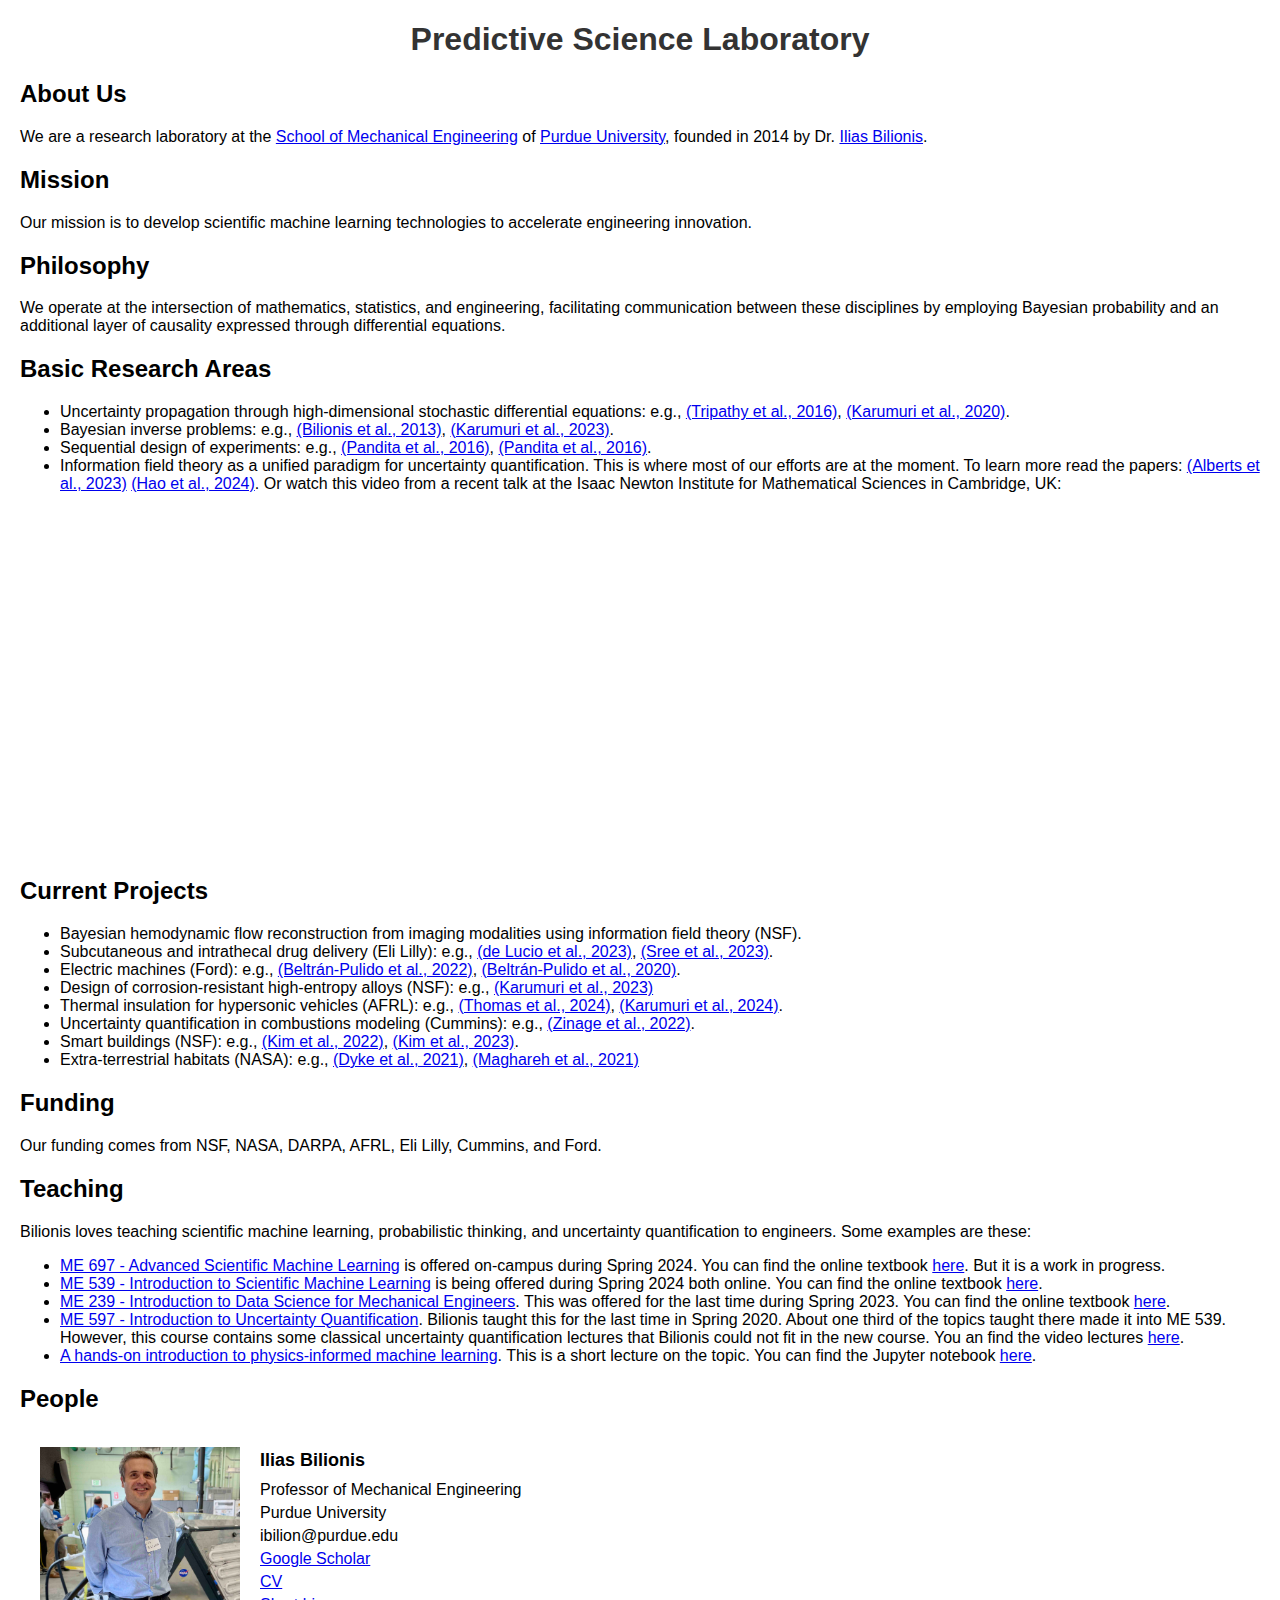
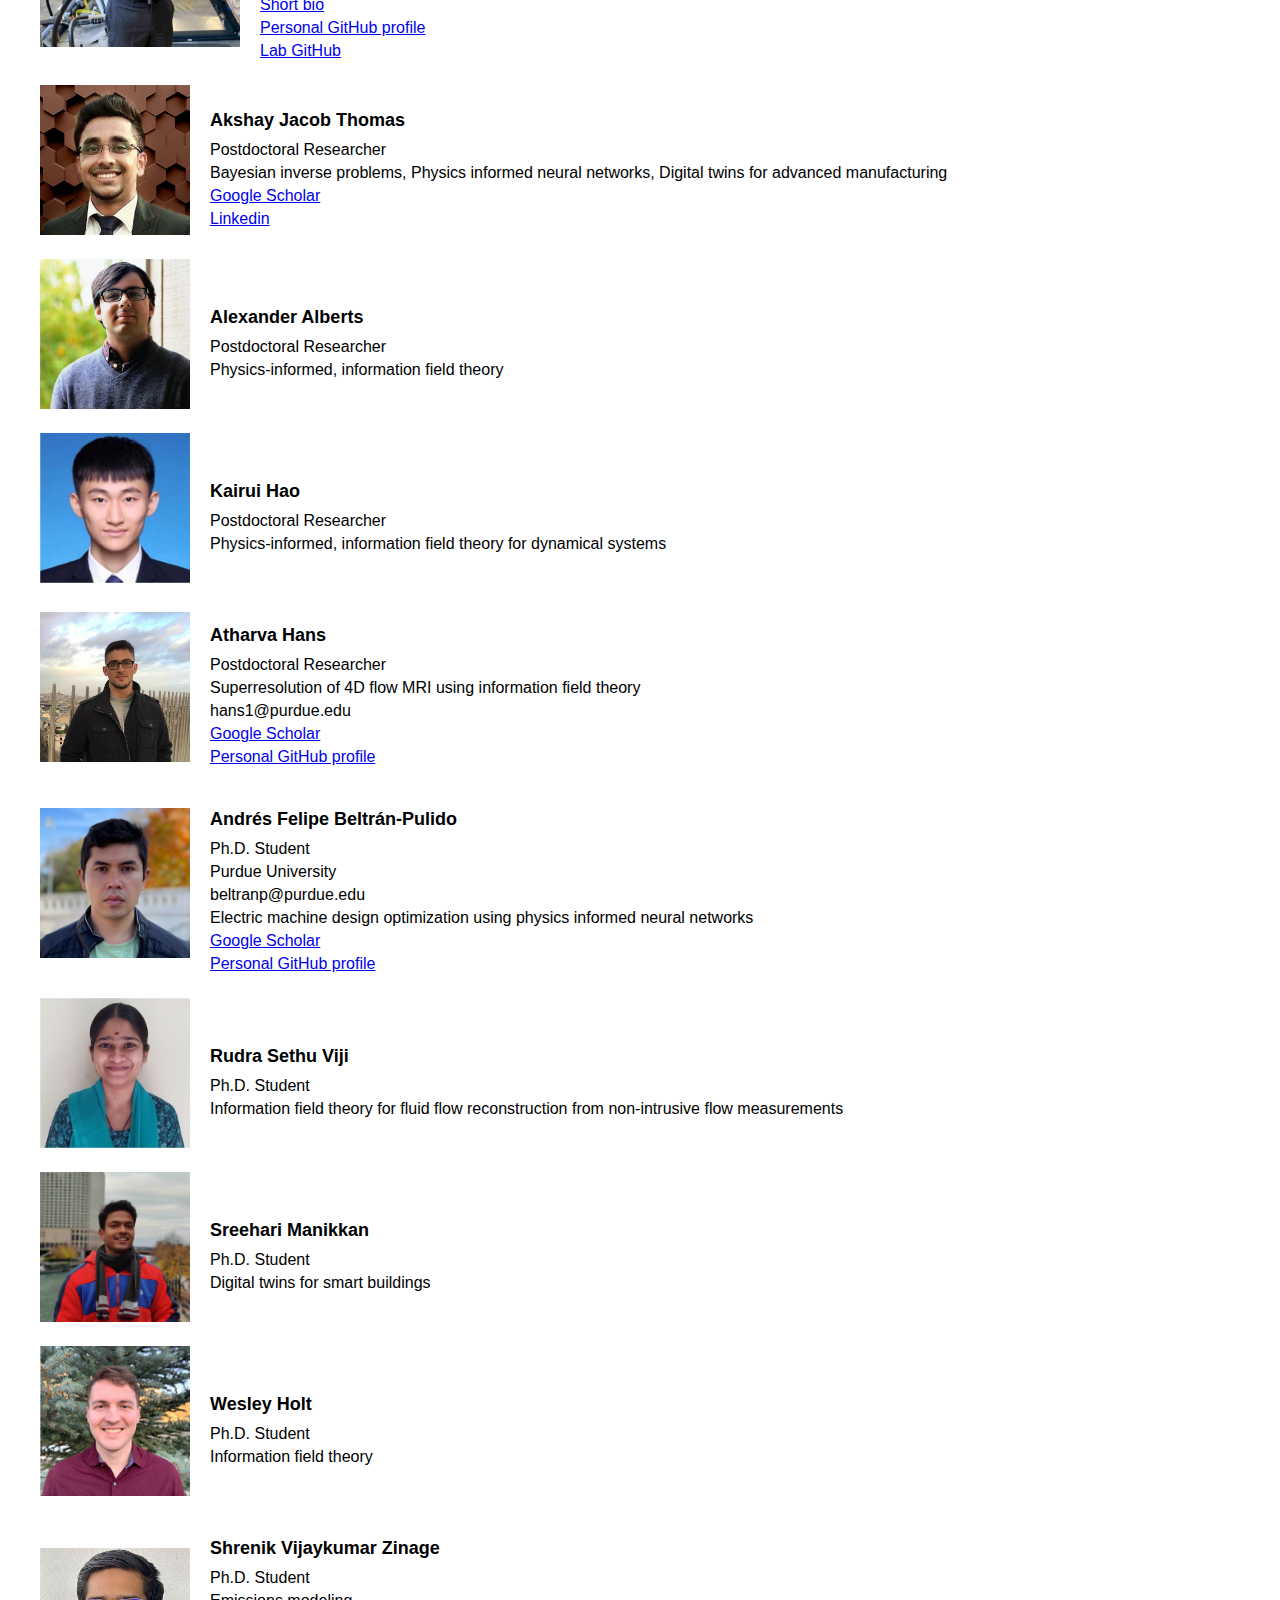
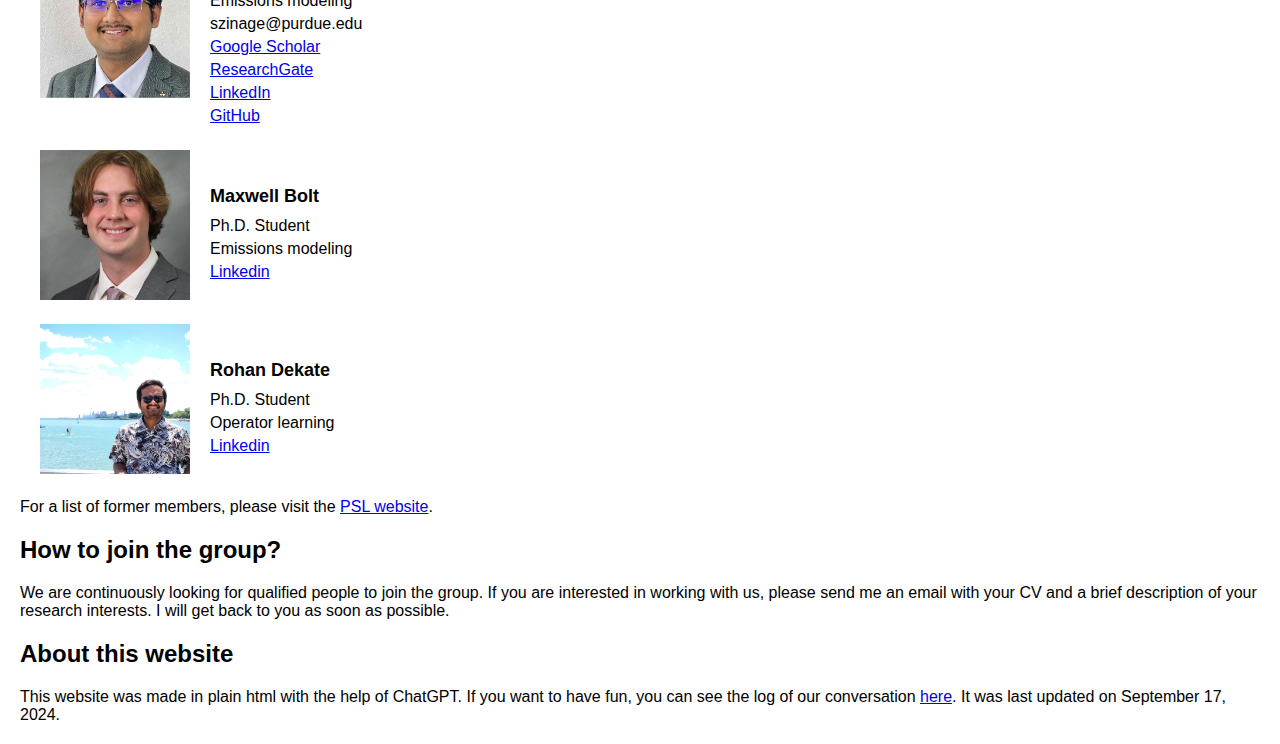
<file: index.html>
<!DOCTYPE html>
<html>
<head>
  <title>Predictive Science Laboratory</title>
  <link rel="stylesheet" type="text/css" href="styles.css">
</head>
<body>
  <h1>Predictive Science Laboratory</h1>

  <h2>About Us</h2>
    <p>We are a research laboratory at the <a href="https://engineering.purdue.edu/ME">School of Mechanical Engineering</a> of <a href="https://www.purdue.edu">Purdue University</a>, founded in 2014 by Dr. <a href="#bilionis">Ilias Bilionis</a>.</p>
  
  <h2>Mission</h2>
  <p>Our mission is to develop scientific machine learning technologies to accelerate engineering innovation.</p>

  <h2>Philosophy</h2>
    <p>We operate at the intersection of mathematics, statistics, and engineering, facilitating communication between these disciplines by employing Bayesian probability and an additional layer of causality expressed through differential equations.</p>

  <h2>Basic Research Areas</h2>
  <ul>
    <li>Uncertainty propagation through high-dimensional stochastic differential equations:
        e.g., <a href="https://scholar.google.com/citations?view_op=view_citation&hl=en&user=rjXLtJMAAAAJ&citation_for_view=rjXLtJMAAAAJ:NxmKEeNBbOMC">(Tripathy et al., 2016)</a>,
                        <a href="https://scholar.google.com/citations?view_op=view_citation&hl=en&user=rjXLtJMAAAAJ&citation_for_view=rjXLtJMAAAAJ:X0DADzN9RKwC">(Karumuri et al., 2020)</a>.
    </li>
    <li>Bayesian inverse problems:
        e.g., <a href="https://scholar.google.com/citations?view_op=view_citation&hl=en&user=rjXLtJMAAAAJ&citation_for_view=rjXLtJMAAAAJ:_FxGoFyzp5QC">(Bilionis et al., 2013)</a>,
                        <a href="https://scholar.google.com/citations?view_op=view_citation&hl=en&user=rjXLtJMAAAAJ&sortby=pubdate&citation_for_view=rjXLtJMAAAAJ:rLGzs9wiiwIC">(Karumuri et al., 2023)</a>.       
    </li>  
    <li>Sequential design of experiments:
        e.g., <a href="https://scholar.google.com/citations?view_op=view_citation&hl=en&user=rjXLtJMAAAAJ&cstart=20&pagesize=80&citation_for_view=rjXLtJMAAAAJ:z6xuaG2dYH0C">(Pandita et al., 2016)</a>,
              <a href="https://scholar.google.com/citations?view_op=view_citation&hl=en&user=rjXLtJMAAAAJ&cstart=20&pagesize=80&citation_for_view=rjXLtJMAAAAJ:EaFouW7jFu4C">(Pandita et al., 2016)</a>.
    </li>
    <li>Information field theory as a unified paradigm for uncertainty quantification. This is where most of our efforts are at the moment.
        To learn more read the papers:
        <a href="https://scholar.google.com/citations?view_op=view_citation&hl=en&user=rjXLtJMAAAAJ&sortby=pubdate&citation_for_view=rjXLtJMAAAAJ:natZJ_-F0IUC">(Alberts et al., 2023)</a>
        <a href="https://scholar.google.com/citations?view_op=view_citation&hl=en&user=rjXLtJMAAAAJ&sortby=pubdate&citation_for_view=rjXLtJMAAAAJ:9shLKfS_uJEC">(Hao et al., 2024)</a>.
        Or watch this video from a recent talk at the Isaac Newton Institute for Mathematical Sciences in Cambridge, UK:
        <br>
        <iframe width="640" height="360" src="https://www.youtube.com/embed/DXbk3XcRD9Q" title="Associate Prof. Ilias Bilionis | A unifying paradigm for bringing together multimodal data and..." frameborder="0" allow="accelerometer; autoplay; clipboard-write; encrypted-media; gyroscope; picture-in-picture; web-share" allowfullscreen></iframe>
    </li>
  </ul>

  <h2>Current Projects</h2>
  <ul>
    <li>
      Bayesian hemodynamic flow reconstruction from imaging modalities using information field theory (NSF).
    </li>
    <li>
        Subcutaneous and intrathecal drug delivery (Eli Lilly): e.g., <a href="https://scholar.google.com/citations?view_op=view_citation&hl=en&user=rjXLtJMAAAAJ&sortby=pubdate&citation_for_view=rjXLtJMAAAAJ:KTwcwpFFj4wC">(de Lucio et al., 2023)</a>,
        <a href="https://scholar.google.com/citations?view_op=view_citation&hl=en&user=rjXLtJMAAAAJ&sortby=pubdate&citation_for_view=rjXLtJMAAAAJ:PlWzFYVEG4EC">(Sree et al., 2023)</a>.
    </li>
    <li>
        Electric machines (Ford): e.g., <a href="https://scholar.google.com/citations?view_op=view_citation&hl=en&user=rjXLtJMAAAAJ&sortby=pubdate&citation_for_view=rjXLtJMAAAAJ:Y0-TYkg6YM4C">(Beltr&aacute;n-Pulido et al., 2022)</a>,
        <a href="https://scholar.google.com/citations?view_op=view_citation&hl=en&user=rjXLtJMAAAAJ&cstart=20&pagesize=80&sortby=pubdate&citation_for_view=rjXLtJMAAAAJ:pYKElYtJMmwC">(Beltr&aacute;n-Pulido et al., 2020)</a>.
    </li>
    <li>
        Design of corrosion-resistant high-entropy alloys (NSF): e.g.,
        <a href="https://www.sciencedirect.com/science/article/abs/pii/S0927025622005626">(Karumuri et al., 2023)</a>
    </li>
    <li>
        Thermal insulation for hypersonic vehicles (AFRL): e.g., <a href="https://www.sciencedirect.com/science/article/abs/pii/S0045782523007831">(Thomas et al., 2024)</a>,
        <a href="https://www.sciencedirect.com/science/article/abs/pii/S0021999124003668">(Karumuri et al., 2024)</a>.
    </li>
    <li> Uncertainty quantification in combustions modeling (Cummins): e.g., <a href="https://www.sciencedirect.com/science/article/pii/S2405896322028233">(Zinage et al., 2022)</a>.
    </li>
    <li>
        Smart buildings (NSF): e.g., <a href="https://scholar.google.com/citations?view_op=view_citation&hl=en&user=rjXLtJMAAAAJ&sortby=pubdate&citation_for_view=rjXLtJMAAAAJ:TesyEGJKHF4C">(Kim et al., 2022)</a>,
        <a href="https://scholar.google.com/citations?view_op=view_citation&hl=en&user=rjXLtJMAAAAJ&sortby=pubdate&citation_for_view=rjXLtJMAAAAJ:YPNY0knpFBYC">(Kim et al., 2023)</a>.
    </li>
    <li>
        Extra-terrestrial habitats (NASA): e.g., <a href="https://scholar.google.com/citations?view_op=view_citation&hl=en&user=rjXLtJMAAAAJ&cstart=20&pagesize=80&sortby=pubdate&citation_for_view=rjXLtJMAAAAJ:oTdOBqtIf_kC">(Dyke et al., 2021)</a>,
        <a href="https://scholar.google.com/citations?view_op=view_citation&hl=en&user=rjXLtJMAAAAJ&cstart=20&pagesize=80&sortby=pubdate&citation_for_view=rjXLtJMAAAAJ:KS-xo-ZNxMsC">(Maghareh et al., 2021)</a>
    </li>
  </ul>

  <h2>Funding</h2>
  <p>Our funding comes from NSF, NASA, DARPA, AFRL, Eli Lilly, Cummins, and Ford.</p>

  <h2>Teaching</h2>
  <p>Bilionis loves teaching scientific machine learning, probabilistic thinking, and uncertainty quantification to engineers. Some examples are these:
    <ul>
        <li><a href="https://github.com/PredictiveScienceLab/advanced-scientific-machine-learning">ME 697 - Advanced Scientific Machine Learning</a> is offered on-campus during Spring 2024. You can find the online textbook <a href="https://predictivesciencelab.github.io/advanced-scientific-machine-learning/intro.html">here</a>. But it is a work in progress.</li>
        <li><a href="https://github.com/PredictiveScienceLab/data-analytics-se">ME 539 - Introduction to Scientific Machine Learning</a> is being offered during Spring 2024 both online. You can find the online textbook <a href="https://predictivesciencelab.github.io/data-analytics-se/index.html">here</a>.</li>
        </li>
        <li><a href="https://github.com/PurdueMechanicalEngineering/me-239-intro-to-data-science">ME 239 - Introduction to Data Science for Mechanical Engineers</a>. This was offered for the last time during Spring 2023. You can find the online textbook <a href="https://purduemechanicalengineering.github.io/me-239-intro-to-data-science/index.html">here</a>.</li>
        <li><a href="https://github.com/PredictiveScienceLab/uq-course">ME 597 - Introduction to Uncertainty Quantification</a>. Bilionis taught this for the last time in Spring 2020. About one third of the topics taught there made it into ME 539. However, this course contains some classical uncertainty quantification lectures that Bilionis could not fit in the new course. You an find the video lectures <a href="https://nanohub.org/resources/27789">here</a>.</li>
        <li><a href="https://youtu.be/o9JaZGWekWQ">A hands-on introduction to physics-informed machine learning</a>. This is a short lecture on the topic. You can find the Jupyter notebook <a href="https://nanohub.org/tools/handsonpinns">here</a>.</li>
    </ul>
  </p>

  <h2>People</h2>
    <div class="member">
        <div class="image">
            <img src="pics/bilionis.jpeg" alt="Ilias Bilionis" width="200" height="200">
        </div>
        <div class="info">
          <h3 id="bilionis">Ilias Bilionis</h3>
          <p>Professor of Mechanical Engineering</p>
          <p>Purdue University</p>
          <p>ibilion@purdue.edu</p>
          <p><a href="https://scholar.google.com/citations?user=rjXLtJMAAAAJ&hl=en">Google Scholar</a></p>
          <p><a href="docs/bilionis_cv.pdf">CV</a></p>
          <p><a href="docs/bilionis_bio.html">Short bio</a></p>
          <p><a href="https://github.com/ebilionis">Personal GitHub profile</a></p>
          <p><a href="https://github.com/PredictiveScienceLab">Lab GitHub</a></p>
        </div>
      </div>
    <div class="member">
        <div class="image-small">
            <img src="pics/akshay.jpg" alt="Akshay Jacob Thomas">
        </div>
        <div class="info">
            <h3 id="akshay"> Akshay Jacob Thomas</h3>
            <p> Postdoctoral Researcher</p>
            <p> Bayesian inverse problems, Physics informed neural networks, Digital twins for advanced manufacturing</p>
            <p><a href="https://scholar.google.com/citations?user=lWoiOrEAAAAJ&hl=en">Google Scholar</a></p>
            <p><a href="https://www.linkedin.com/in/akshayjacobthomas/">Linkedin</a></p>
        </div>
    </div>
    

    <div class="member">
        <div class="image-small">
            <img src="pics/alex.jpg" alt="Alexander Alberts">
        </div>
        <div class="info">
            <h3>Alexander Alberts</h3>
            <p>Postdoctoral Researcher</p>
            <p>Physics-informed, information field theory</p>
        </div>
    </div>

    <div class="member">
        <div class="image-small">
            <img src="pics/kairui.jpg" alt="Kairui Hao">
        </div>
        <div class="info">
            <h3>Kairui Hao</h3>
            <p>Postdoctoral Researcher</p>
            <p>Physics-informed, information field theory for dynamical systems</p>
        </div>
    </div>
   
    <div class="member">
        <div class="image-small">
            <img src="pics/atharva.jpg" alt="Atharva Hans">
        </div>
        <div class="info">
            <h3 id=“hans”>Atharva Hans</h3>
            <p>Postdoctoral Researcher</p>
            <p>Superresolution of 4D flow MRI using information field theory</p>
            <p>hans1@purdue.edu</p>
            <p><a href="https://scholar.google.com/citations?user=ZgRThEcAAAAJ&hl=en&oi=ao">Google Scholar</a></p>
            <p><a href="https://github.com/gg2uah">Personal GitHub profile</a></p>
        </div>
    </div>

      <div class="member">
        <div class="image-small">
            <img src="pics/andres.jpg" alt="Andres Felipe Beltran-Pulido">
        </div>
        <div class="info">
            <h3 id="beltranp">Andr&eacute;s Felipe Beltr&aacute;n-Pulido</h3>
            <p>Ph.D. Student</p>
            <p>Purdue University</p>
            <p>beltranp@purdue.edu</p>
            <p> Electric machine design optimization using physics informed neural networks</p>
            <p><a href="https://scholar.google.com/citations?user=GlDZbukAAAAJ&hl=en">Google Scholar</a></p>
            <p><a href="https://github.com/afbeltranp">Personal GitHub profile</a></p>
        </div>
    </div>
        
    <div class="member">
        <div class="image-small">
            <img src="pics/rudra.jpg" alt="Rudra Sethu">
        </div>
        <div class="info">
            <h3>Rudra Sethu Viji</h3>
            <p>Ph.D. Student</p>
            <p>Information field theory for fluid flow reconstruction from non-intrusive flow measurements</p>
        </div>
    </div>

    <div class="member">
        <div class="image-small">
            <img src="pics/sreehari.jpg" alt="Sreehari Manikkan">
        </div>
        <div class="info">
            <h3>Sreehari Manikkan</h3>
            <p>Ph.D. Student</p>
            <p>Digital twins for smart buildings</p>
        </div>
    </div>
    
    <div class="member">
        <div class="image-small">
            <img src="pics/wesley.jpg" alt="Wesley Holt">
        </div>
        <div class="info">
            <h3>Wesley Holt</h3>
            <p>Ph.D. Student</p>
            <p>Information field theory</p>
        </div>
    </div>

    <div class="member">
        <div class="image-small">
            <img src="pics/shrenik.jpg" alt="Shrenik Zinage Vijaykumar">
        </div>
        <div class="info">
            <h3>Shrenik Vijaykumar Zinage</h3>
            <p>Ph.D. Student</p>
            <p>Emissions modeling</p>
            <p>szinage@purdue.edu</p>
            <p><a href="https://scholar.google.com/citations?user=CuaVvXsAAAAJ&hl=en">Google Scholar</a></p>
            <p><a href="https://www.researchgate.net/profile/Shrenik-Zinage">ResearchGate</a></p>
               <p><a href="https://www.linkedin.com/in/shrenik-zinage-1a727a157/">LinkedIn</a></p>
            <p><a href="https://github.com/shrenikvz">GitHub</a></p>
        </div>
    </div>

    <div class="member">
        <div class="image-small">
            <img src="pics/max.jpeg" alt="Maxwell Bolt">
        </div>
        <div class="info">
            <h3>Maxwell Bolt</h3>
            <p>Ph.D. Student</p>
            <p>Emissions modeling</p>
            <p><a href="https://www.linkedin.com/in/maxwell-bolt">Linkedin</a></p>
        </div>
    </div>

    <div class="member">
        <div class="image-small">
            <img src="pics/rohan.jpeg" alt="Rohan Dekate">
        </div>
        <div class="info">
            <h3>Rohan Dekate</h3>
            <p>Ph.D. Student</p>
            <p>Operator learning</p>
            <p><a href="https://www.linkedin.com/in/rohanmdekate/">Linkedin</a></p>
        </div>
    </div>
  </div>

  For a list of former members, please visit the <a href="past_members.html">PSL website</a>.

  <h2>How to join the group?</h2>
  We are continuously looking for qualified people to join the group. If you are interested in working with us, please send me an email with your CV and a brief description of your research interests. I will get back to you as soon as possible.

  <h2>About this website</h2>
  <p>This website was made in plain html with the help of ChatGPT. 
    If you want to have fun, you can see the log of our conversation <a href="https://chat.openai.com/share/9efdf0b7-b8bb-4e75-9e3e-ccfa79f06bfe">here</a>.
    It was last updated on September 17, 2024.</p>
</body>
</html>
</file>
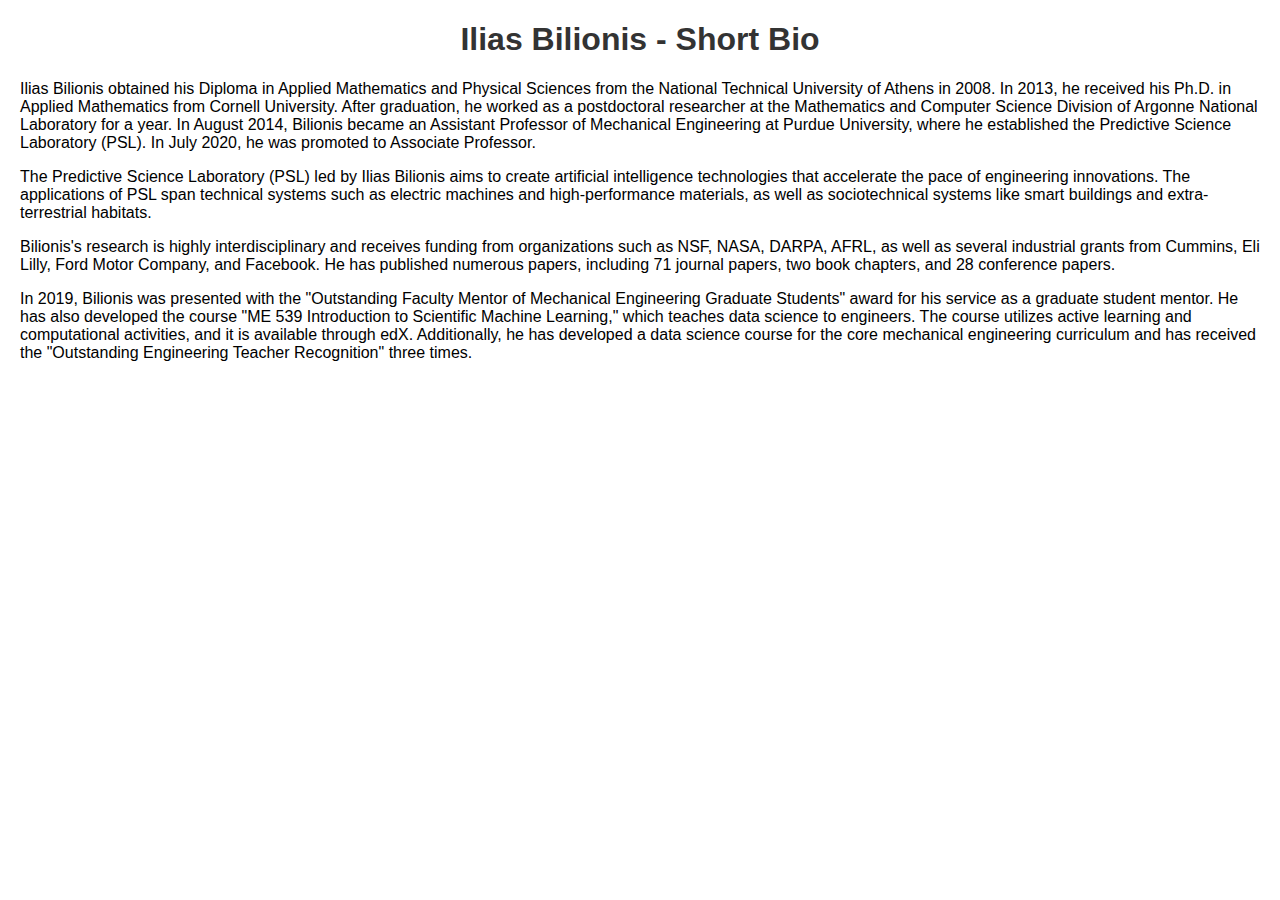
<file: bilionis_bio.html>
<!DOCTYPE html>
<html>
<head>
  <title>Ilias Bilionis - Short Bio</title>
  <link rel="stylesheet" type="text/css" href="../styles.css">
</head>
<body>
  <h1>Ilias Bilionis - Short Bio</h1>
  <p>Ilias Bilionis obtained his Diploma in Applied Mathematics and Physical Sciences from the National Technical University of Athens in 2008. In 2013, he received his Ph.D. in Applied Mathematics from Cornell University. After graduation, he worked as a postdoctoral researcher at the Mathematics and Computer Science Division of Argonne National Laboratory for a year. In August 2014, Bilionis became an Assistant Professor of Mechanical Engineering at Purdue University, where he established the Predictive Science Laboratory (PSL). In July 2020, he was promoted to Associate Professor.</p>
  <p>The Predictive Science Laboratory (PSL) led by Ilias Bilionis aims to create artificial intelligence technologies that accelerate the pace of engineering innovations. The applications of PSL span technical systems such as electric machines and high-performance materials, as well as sociotechnical systems like smart buildings and extra-terrestrial habitats.</p>
  <p>Bilionis's research is highly interdisciplinary and receives funding from organizations such as NSF, NASA, DARPA, AFRL, as well as several industrial grants from Cummins, Eli Lilly, Ford Motor Company, and Facebook. He has published numerous papers, including 71 journal papers, two book chapters, and 28 conference papers.</p>
  <p>In 2019, Bilionis was presented with the "Outstanding Faculty Mentor of Mechanical Engineering Graduate Students" award for his service as a graduate student mentor. He has also developed the course "ME 539 Introduction to Scientific Machine Learning," which teaches data science to engineers. The course utilizes active learning and computational activities, and it is available through edX. Additionally, he has developed a data science course for the core mechanical engineering curriculum and has received the "Outstanding Engineering Teacher Recognition" three times.</p>
</body>
</html>
</file>
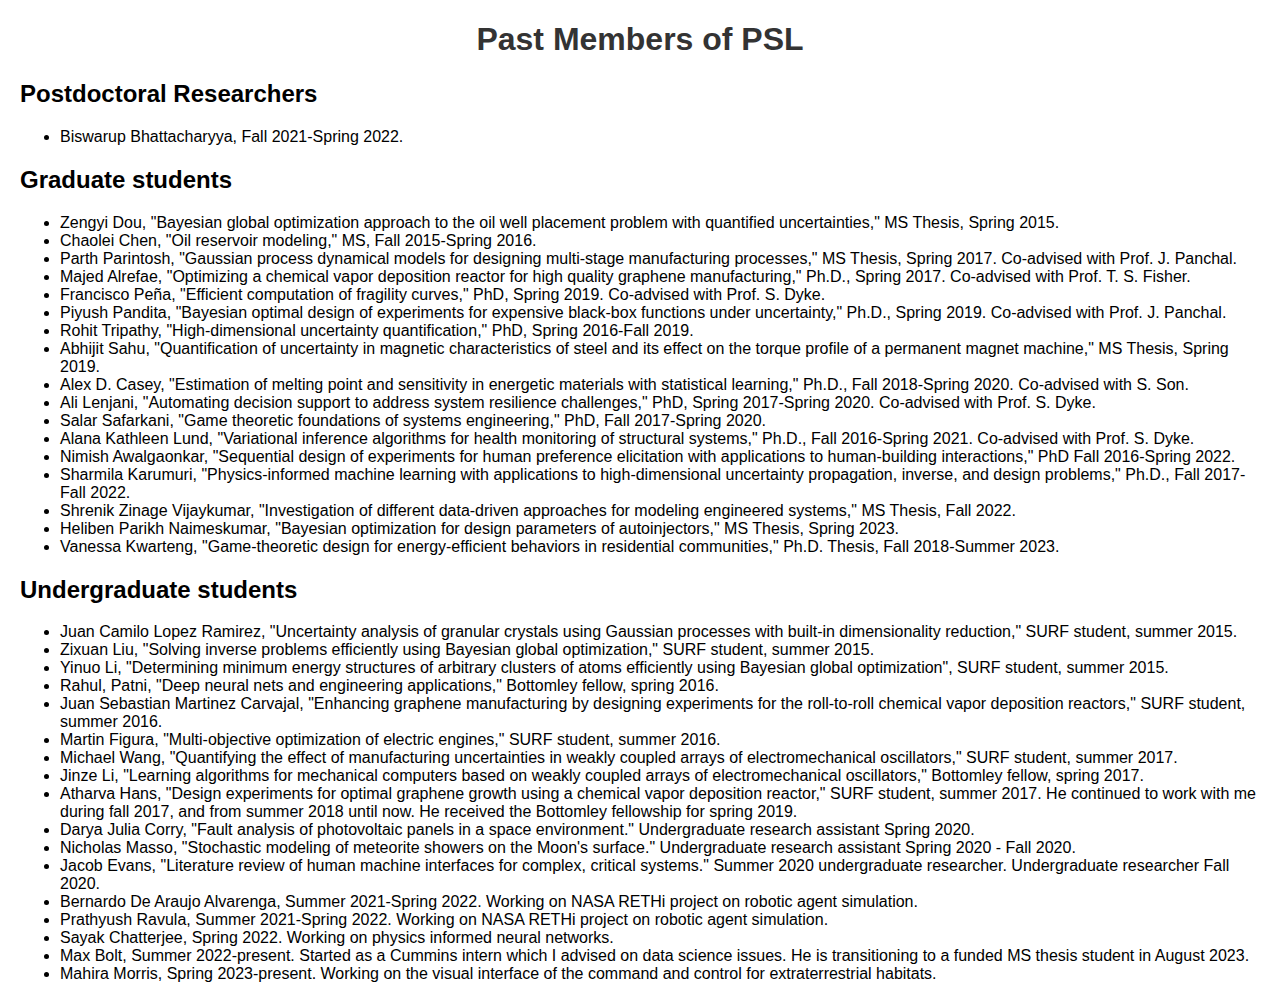
<file: past_members.html>
<!DOCTYPE html>
<html>
<head>
  <title>Past Members of PSL</title>
  <link rel="stylesheet" type="text/css" href="styles.css">
</head>
<body>
  <h1>Past Members of PSL</h1>
  <h2>Postdoctoral Researchers</h2>
    <ul>
        <li>Biswarup Bhattacharyya, Fall 2021-Spring 2022.</li>
    </ul> 
  <h2>Graduate students</h2>
  <ul>
  <li>Zengyi Dou, "Bayesian global optimization approach to the oil well placement problem with quantified uncertainties," MS Thesis, Spring 2015.</li>
  <li>Chaolei Chen, "Oil reservoir modeling," MS, Fall 2015-Spring 2016.</li>
  <li>Parth Parintosh, "Gaussian process dynamical models for designing multi-stage manufacturing processes," MS Thesis, Spring 2017. Co-advised with Prof. J. Panchal.</li>
  <li>Majed Alrefae, "Optimizing a chemical vapor deposition reactor for high quality graphene manufacturing," Ph.D., Spring 2017. Co-advised with Prof. T. S. Fisher.</li>
  <li>Francisco Peña, "Efficient computation of fragility curves," PhD, Spring 2019. Co-advised with Prof. S. Dyke.</li>
  <li>Piyush Pandita, "Bayesian optimal design of experiments for expensive black-box functions under uncertainty," Ph.D., Spring 2019. Co-advised with Prof. J. Panchal.</li>
  <li>Rohit Tripathy, "High-dimensional uncertainty quantification," PhD, Spring 2016-Fall 2019.</li>
  <li>Abhijit Sahu, "Quantification of uncertainty in magnetic characteristics of steel and its effect on the torque profile of a permanent magnet machine," MS Thesis, Spring 2019.</li>
  <li>Alex D. Casey, "Estimation of melting point and sensitivity in energetic materials with statistical learning," Ph.D., Fall 2018-Spring 2020. Co-advised with S. Son.</li>
  <li>Ali Lenjani, "Automating decision support to address system resilience challenges," PhD, Spring 2017-Spring 2020. Co-advised with Prof. S. Dyke.</li>
  <li>Salar Safarkani, "Game theoretic foundations of systems engineering," PhD, Fall 2017-Spring 2020.</li>
  <li>Alana Kathleen Lund, "Variational inference algorithms for health monitoring of structural systems," Ph.D., Fall 2016-Spring 2021. Co-advised with Prof. S. Dyke.</li>
  <li>Nimish Awalgaonkar, "Sequential design of experiments for human preference elicitation with applications to human-building interactions," PhD Fall 2016-Spring 2022.</li>
  <li>Sharmila Karumuri, "Physics-informed machine learning with applications to high-dimensional uncertainty propagation, inverse, and design problems," Ph.D., Fall 2017-Fall 2022.</li>
  <li>Shrenik Zinage Vijaykumar, "Investigation of different data-driven approaches for modeling engineered systems," MS Thesis, Fall 2022.</li>
  <li>Heliben Parikh Naimeskumar, "Bayesian optimization for design parameters of autoinjectors," MS Thesis, Spring 2023.</li>
  <li>Vanessa Kwarteng, "Game-theoretic design for energy-efficient behaviors in residential communities," Ph.D. Thesis, Fall 2018-Summer 2023.</li>

  </ul>
  <h2>Undergraduate students</h2>
  <ul>
    <li>Juan Camilo Lopez Ramirez, "Uncertainty analysis of granular crystals using Gaussian processes with built-in dimensionality reduction," SURF student, summer 2015.</li>
    <li>Zixuan Liu, "Solving inverse problems efficiently using Bayesian global optimization," SURF student, summer 2015.</li>
    <li>Yinuo Li, "Determining minimum energy structures of arbitrary clusters of atoms efficiently using Bayesian global optimization", SURF student, summer 2015.</li>
    <li>Rahul, Patni, "Deep neural nets and engineering applications," Bottomley fellow, spring 2016.</li>
    <li>Juan Sebastian Martinez Carvajal, "Enhancing graphene manufacturing by designing experiments for the roll-to-roll chemical vapor deposition reactors," SURF student, summer 2016.</li>
    <li>Martin Figura, "Multi-objective optimization of electric engines," SURF student, summer 2016.</li>
    <li>Michael Wang, "Quantifying the effect of manufacturing uncertainties in weakly coupled arrays of electromechanical oscillators," SURF student, summer 2017.</li>
    <li>Jinze Li, "Learning algorithms for mechanical computers based on weakly coupled arrays of electromechanical oscillators," Bottomley fellow, spring 2017.</li>
    <li>Atharva Hans, "Design experiments for optimal graphene growth using a chemical vapor deposition reactor," SURF student, summer 2017. He continued to work with me during fall 2017, and from summer 2018 until now. He received the Bottomley fellowship for spring 2019.</li>
    <li>Darya Julia Corry, "Fault analysis of photovoltaic panels in a space environment." Undergraduate research assistant Spring 2020.</li>
    <li>Nicholas Masso, "Stochastic modeling of meteorite showers on the Moon's surface." Undergraduate research assistant Spring 2020 - Fall 2020.</li>
    <li>Jacob Evans, "Literature review of human machine interfaces for complex, critical systems." Summer 2020 undergraduate researcher. Undergraduate researcher Fall 2020.</li>
    <li>Bernardo De Araujo Alvarenga, Summer 2021-Spring 2022. Working on NASA RETHi project on robotic agent simulation.</li>
    <li>Prathyush Ravula, Summer 2021-Spring 2022. Working on NASA RETHi project on robotic agent simulation.</li>
    <li>Sayak Chatterjee, Spring 2022. Working on physics informed neural networks.</li>
    <li>Max Bolt, Summer 2022-present. Started as a Cummins intern which I advised on data science issues. He is transitioning to a funded MS thesis student in August 2023.</li>
    <li>Mahira Morris, Spring 2023-present. Working on the visual interface of the command and control for extraterrestrial habitats.</li>
  </ul>

</body>
</html>
</file>
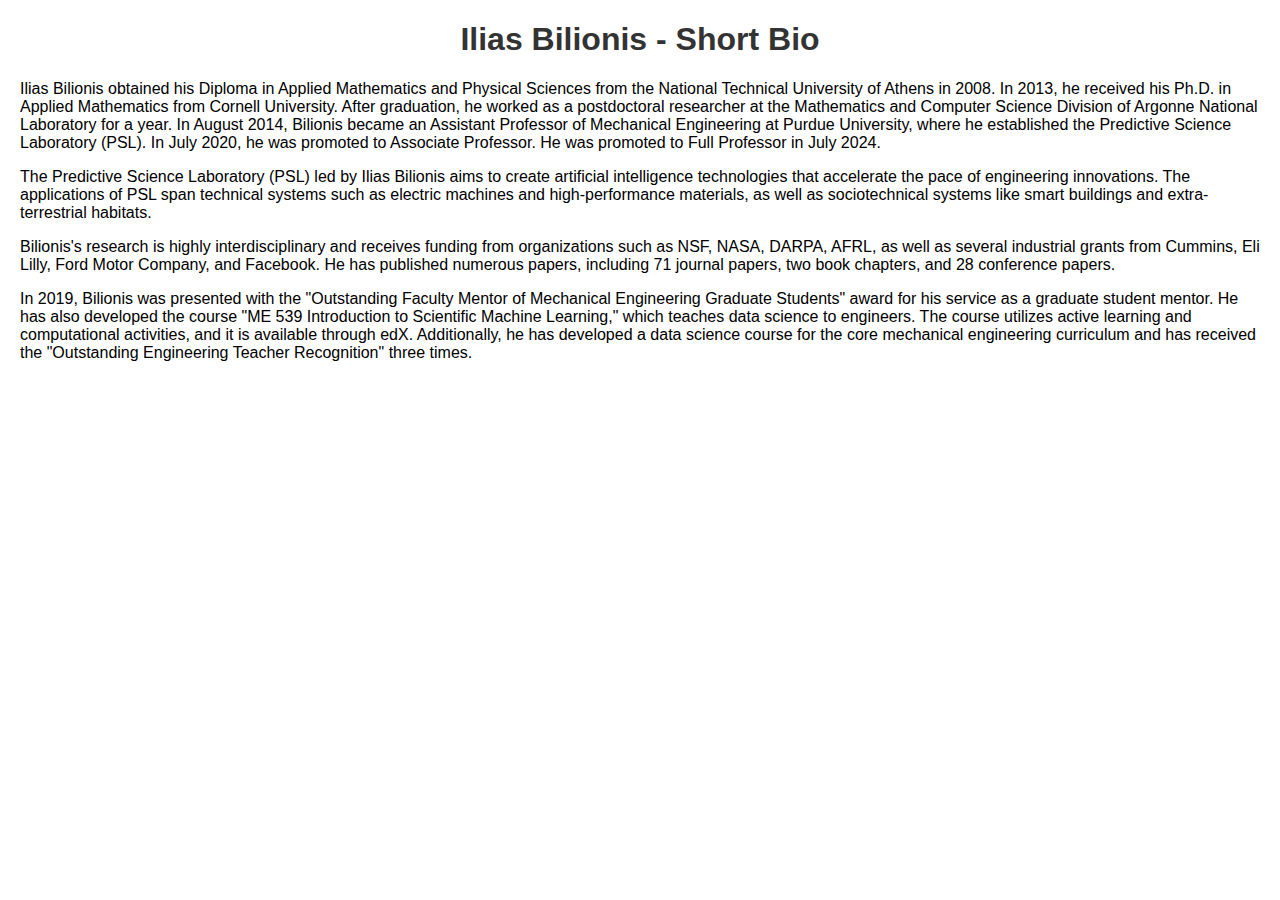
<file: docs/bilionis_bio.html>
<!DOCTYPE html>
<html>
<head>
  <title>Ilias Bilionis - Short Bio</title>
  <link rel="stylesheet" type="text/css" href="../styles.css">
</head>
<body>
  <h1>Ilias Bilionis - Short Bio</h1>
  <p>Ilias Bilionis obtained his Diploma in Applied Mathematics and Physical Sciences from the National Technical University of Athens in 2008. In 2013, he received his Ph.D. in Applied Mathematics from Cornell University. After graduation, he worked as a postdoctoral researcher at the Mathematics and Computer Science Division of Argonne National Laboratory for a year. In August 2014, Bilionis became an Assistant Professor of Mechanical Engineering at Purdue University, where he established the Predictive Science Laboratory (PSL). In July 2020, he was promoted to Associate Professor. He was promoted to Full Professor in July 2024.</p>
  <p>The Predictive Science Laboratory (PSL) led by Ilias Bilionis aims to create artificial intelligence technologies that accelerate the pace of engineering innovations. The applications of PSL span technical systems such as electric machines and high-performance materials, as well as sociotechnical systems like smart buildings and extra-terrestrial habitats.</p>
  <p>Bilionis's research is highly interdisciplinary and receives funding from organizations such as NSF, NASA, DARPA, AFRL, as well as several industrial grants from Cummins, Eli Lilly, Ford Motor Company, and Facebook. He has published numerous papers, including 71 journal papers, two book chapters, and 28 conference papers.</p>
  <p>In 2019, Bilionis was presented with the "Outstanding Faculty Mentor of Mechanical Engineering Graduate Students" award for his service as a graduate student mentor. He has also developed the course "ME 539 Introduction to Scientific Machine Learning," which teaches data science to engineers. The course utilizes active learning and computational activities, and it is available through edX. Additionally, he has developed a data science course for the core mechanical engineering curriculum and has received the "Outstanding Engineering Teacher Recognition" three times.</p>
</body>
</html>
</file>
<file: styles.css>
/* styles.css */

body {
    font-family: Arial, sans-serif;
    margin: 20px;
  }
  
  h1 {
    color: #333;
    text-align: center;
  }
  
  p {
    margin-bottom: 10px;
  }
  
  .members {
    margin-top: 20px;
  }
  
  .member {
    margin-bottom: 10px;
  }
  
  .member {
    display: flex;
    align-items: center;
    margin-bottom: 20px;
  }
  
  .info {
    flex: 1;
    margin-left: 20px;
  }
  
  .info h3 {
    font-size: 18px;
    margin-bottom: 10px;
  }
  
  .info p {
    margin: 5px 0;
  }
  
  .image {
    margin-left: 20px;
  }
  
  .image img {
    width: 200px;
    height: 200px;
  }
  
  .image-small {
    margin-left: 20px;
  }
  
  .image-small img {
    width: 150px;
    height: 150px;
  }
</file>
